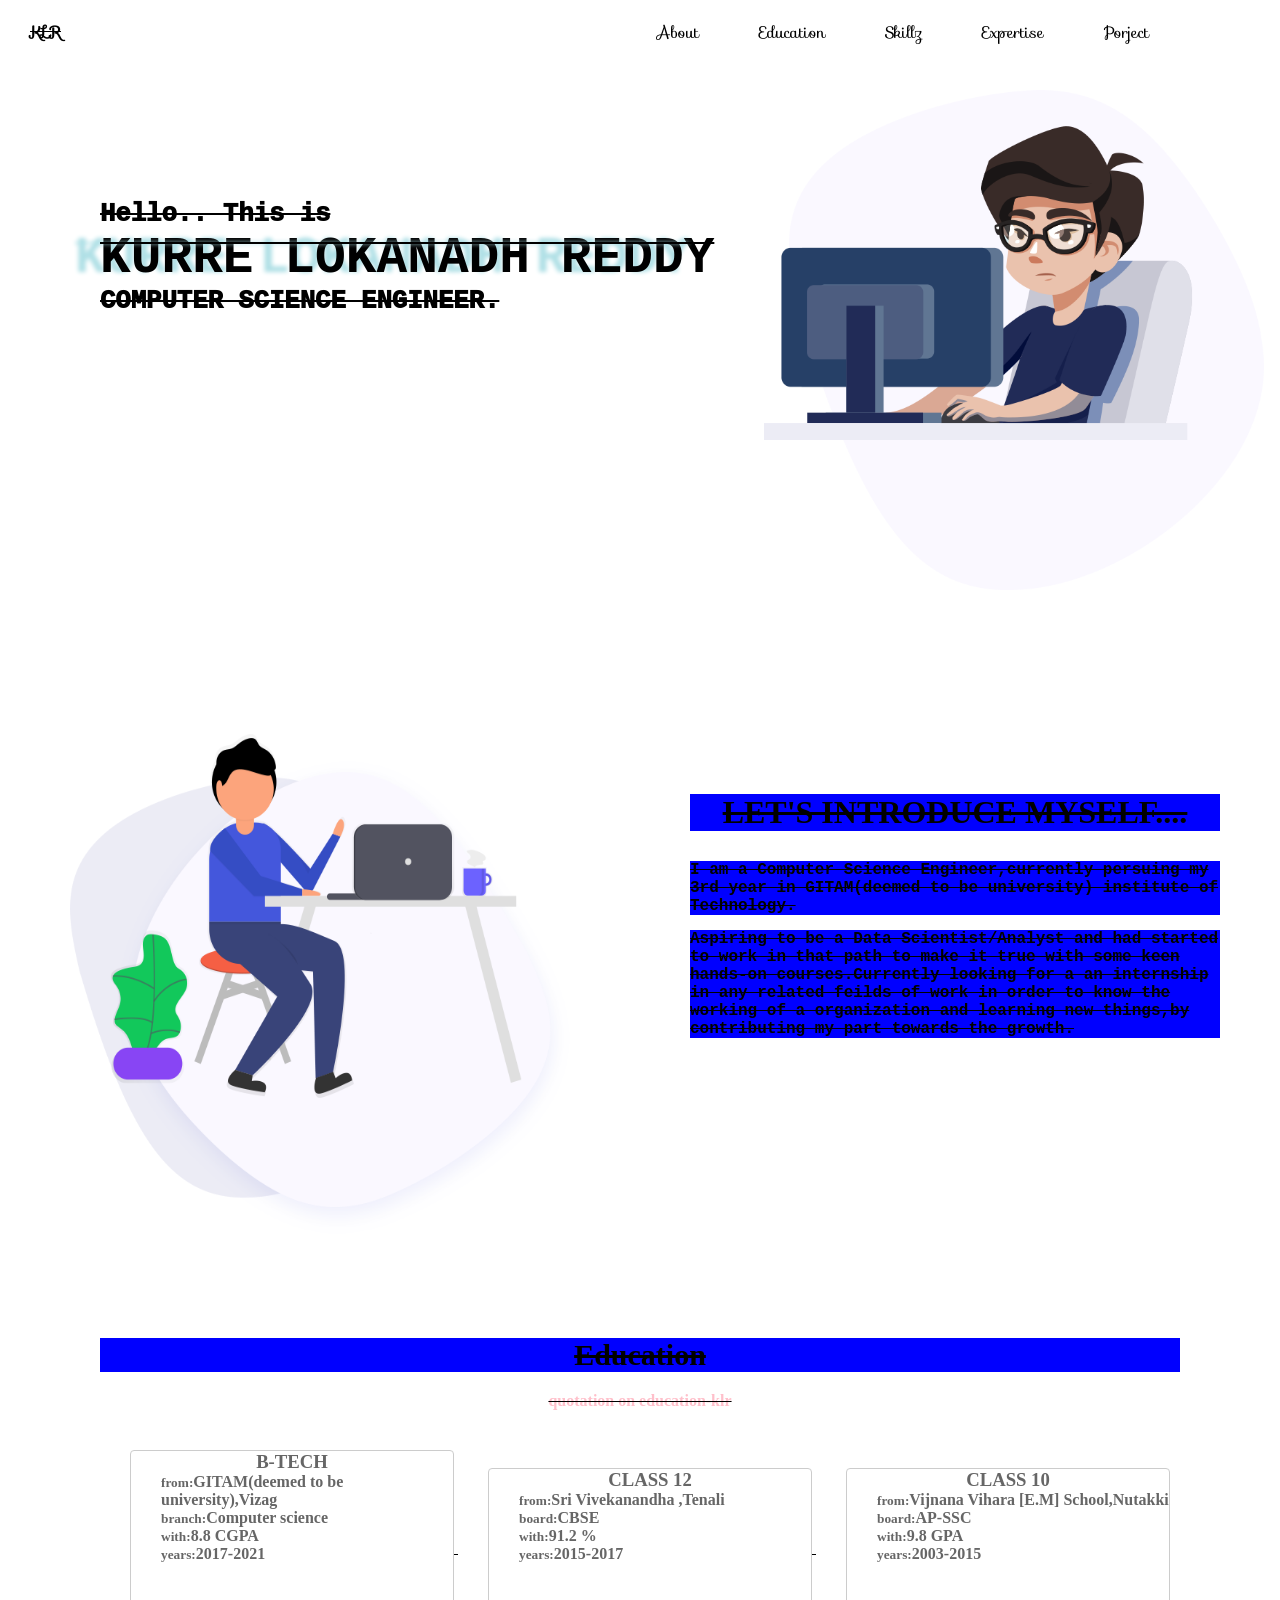
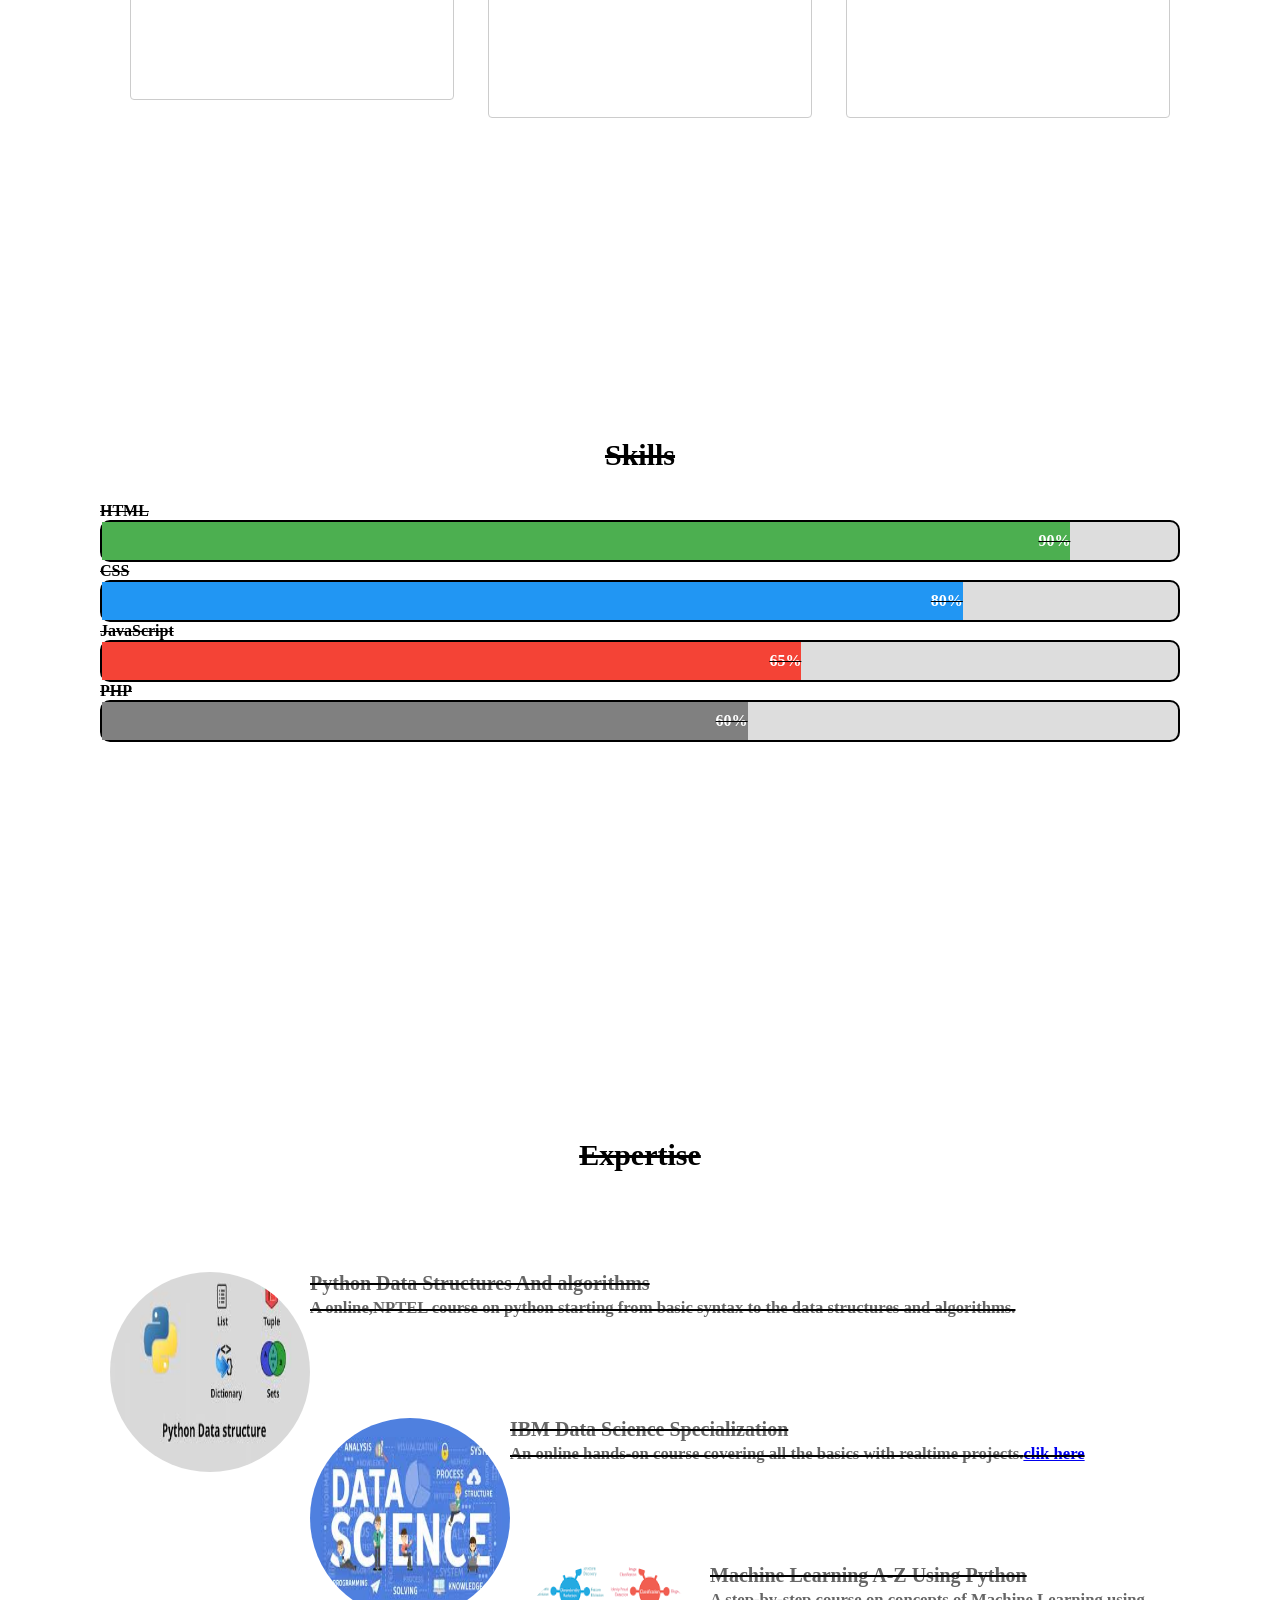
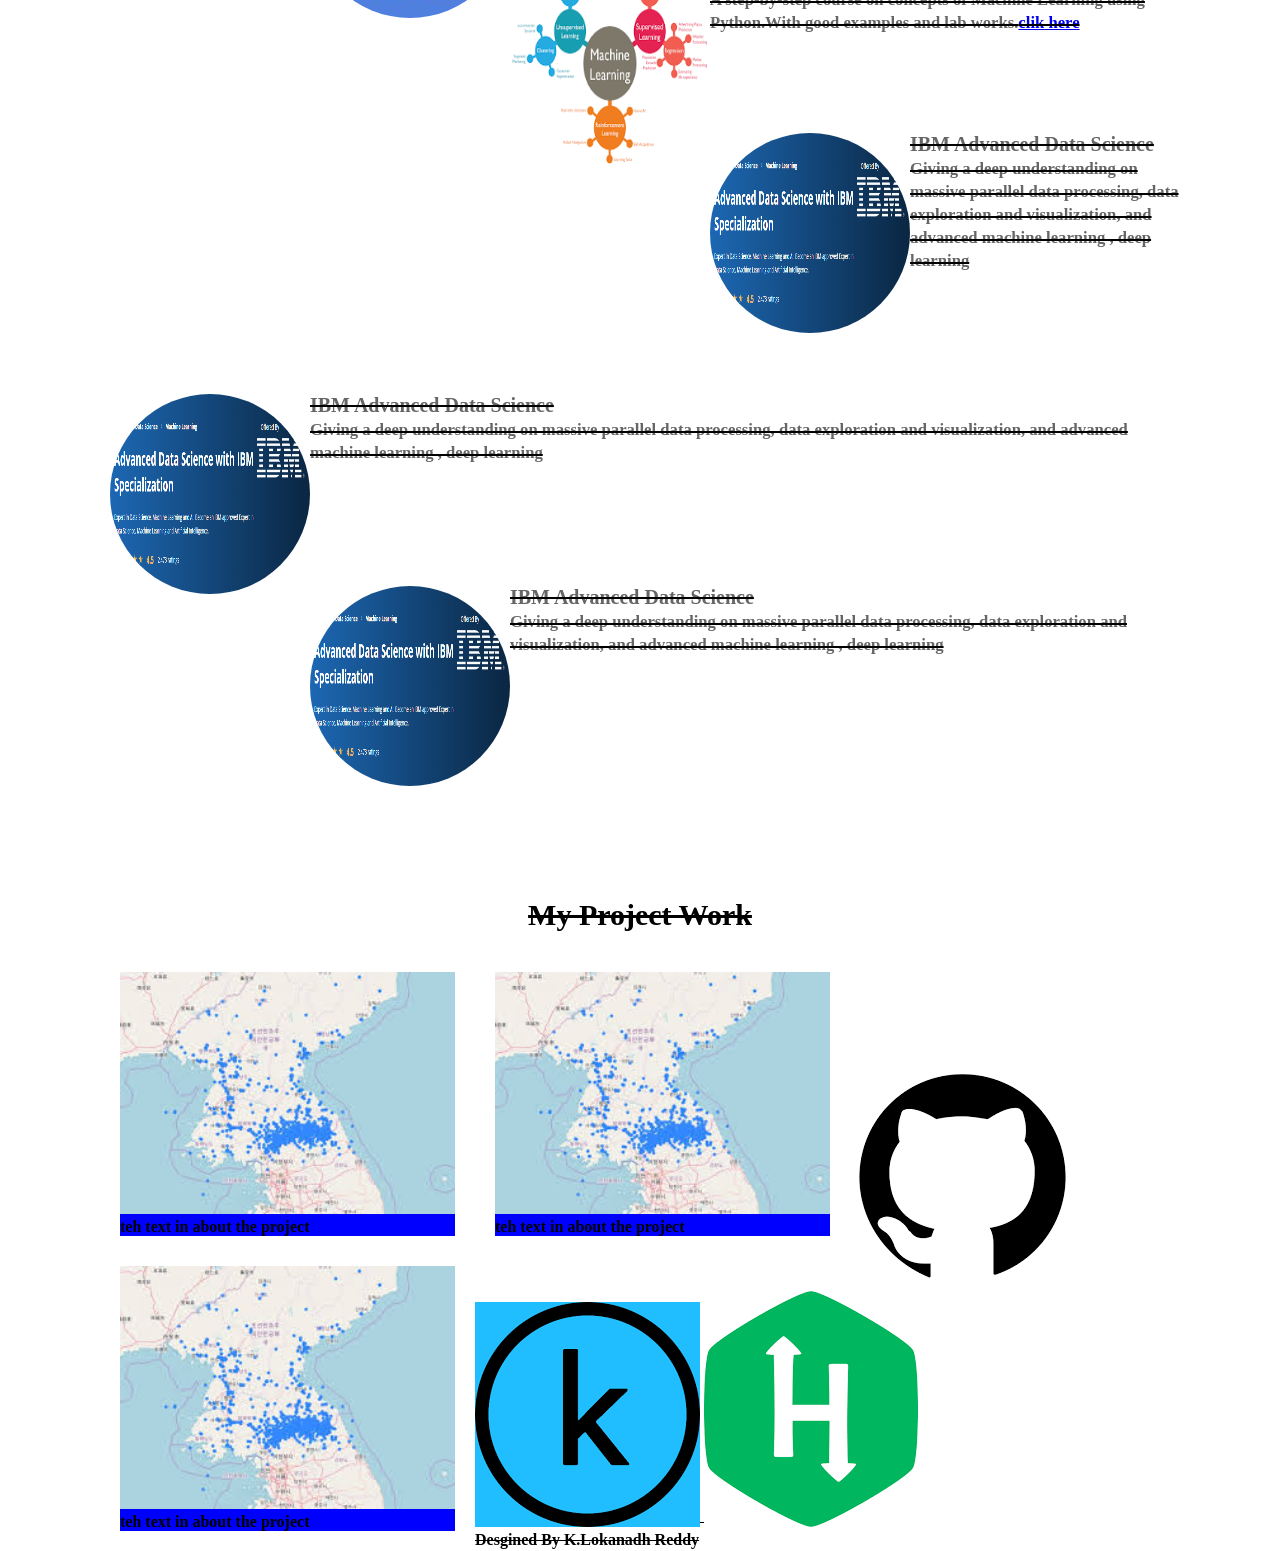
<file: me/index.html>
<!DOCTYPE html>
<head>
<title> Kurre Lokanadh Reddy</title>
<meta name="viewport" content="width=device-width,initial-scale=1.0">
<link rel="stylesheet" href="https://fonts.googleapis.com/css?family=Sofia">
<link rel="stylesheet" href="style.css">
</head>
<body>


 <div class="navbar">
 <ul style="font-family:Sofia;">
  <li style="float:left"><a  href="#c1"><b style="text-decoration:line-through">KLR</b</a></li>
  <li><a href="#c1">Home</a></li>
  <li><a href="#c5">Porject</a></li>
  <li><a href="#c4">Expertise</a></li>
  <li><a href="#c3">Skillz</a></li>
  <li><a href="#c2">Education</a></li>
  <li ><a class="active" href="#c1">About</a></li>
</ul>
</div>
<!-- About section-->
<div class="welcome">
    
    <div class="hello">
    <h1 >Hello.. This is</br> <strong>KURRE LOKANADH REDDY</strong> </br>COMPUTER SCIENCE ENGINEER.</h1>
    </div> 

    <div class="profile-img">
    <img src="img/home-right.png" alt="Sorry I used to be here.!!!">
    </div>

</div>


<div id="c1" class="about" >
    <div class="about-img">
        <img src="img/about-us.png" alt ="">
    </div>
        <div class="about-info">
        <h1  >LET'S INTRODUCE MYSELF....</h1>
        <p> I am a Computer Science Engineer,currently persuing my 3rd year in GITAM(deemed to be university) institute of Technology.</p>
        <p>Aspiring to be a Data Scientist/Analyst and had started to work in that path to make it true with some keen hands-on courses.Currently looking for a an internship in any related feilds of work in order to know the working of a organization and learning new things,by contributing my part towards the growth.
        </p>
    </div>
</div>


    <div id="c2" class="edu">
      <h2 >Education</h2>
      <p class="quote">quotation on education-klr</p>
      <div class="edu-card">
      <h3>B-TECH </h3>
      <ul>
      <li><small>from:</small>GITAM(deemed to be university),Vizag</li>
      <li><small>branch:</small>Computer science</li>
      <li><small>with:</small>8.8 CGPA</li>
      <li><small>years:</small>2017-2021</li>
      </ul>
      </div>

      <div class="edu-card">
      <h3>CLASS 12</h3>
      <ul>
      <li><small>from:</small>Sri Vivekanandha ,Tenali</li>
      <li><small>board:</small>CBSE</li>
      <li><small>with:</small>91.2 %</li>
      <li><small>years:</small>2015-2017</li>
      </ul>
      </div>

      <div class="edu-card">
      <h3>CLASS 10</h3>
      <ul>
      <li><small>from:</small>Vijnana Vihara [E.M] School,Nutakki</li>
      <li><small>board:</small>AP-SSC</li>
      <li><small>with:</small>9.8 GPA</li>
      <li><small>years:</small>2003-2015</li>
      </ul>
      </div>

    </div>



    <div id="c3" class="skillz">
        <h2>Skills</h2>
        <p>HTML</p>
        <div class="container">
          <div class="skills html">90%</div>
        </div>

        <p>CSS</p>
        <div class="container">
          <div class="skills css">80%</div>
        </div>

        <p>JavaScript</p>
        <div class="container">
          <div class="skills js">65%</div>
        </div>

        <p>PHP</p>
        <div class="container">
          <div class="skills php">60%</div>
        </div>
    </div>

<div id="c4" class="certifi">
        <h2 >Expertise</h2>
        <div class="expertise">
        <img src="img/python1.jfif">
          <div class="expert-info">
          <p><b>Python Data Structures And algorithms</b></br>
          <small align="justify">A online,NPTEL course on python starting from basic syntax to the data structures and algorithms.</small></p>
          </div>
        </div>

        <div class="expertise">
        <img src="img/datascience.jfif">
          <div class="expert-info">
          <p><b>IBM Data Science Specialization</b></br>
          <small align="justify">An online hands-on course covering all the basics with realtime projects.<a href="https://coursera.org/share/2829b655993c48495b9cd7d3f0ce9d63">clik here</a></small></p>
          </div>
        </div>

        <div class="expertise">
        <img  src="img/ml.png">
          <div class="expert-info">
          <p><b>Machine Learning A-Z Using Python</b></br>
          <small align="justify">A step-by-step course on concepts of Machine Learning using Python.With good examples and lab works.<a href="https://www.udemy.com/certificate/UC-NWSRGTFN/">clik here</a></small></p>
          </div>
        </div>
        <div class="expertise">
        <img src="img/ibmAd.png">
          <div class="expert-info">
          <p><b>IBM Advanced Data Science</b></br>
          <small align="justify">Giving a deep understanding on massive parallel data processing, data exploration and visualization, and advanced machine learning , deep learning</small></p></br>
          </div>
        </div>
        <div class="expertise">
        <img src="img/ibmAd.png">
          <div class="expert-info">
          <p><b>IBM Advanced Data Science</b></br>
          <small align="justify">Giving a deep understanding on massive parallel data processing, data exploration and visualization, and advanced machine learning , deep learning</small></p></br>
          </div>
        </div>
        <div class="expertise">
        <img src="img/ibmAd.png">
          <div class="expert-info">
          <p><b>IBM Advanced Data Science</b></br>
          <small align="justify">Giving a deep understanding on massive parallel data processing, data exploration and visualization, and advanced machine learning , deep learning</small></p></br>
          </div>
        </div>
</div>



<div class="projects">
     <h2 id="c5">My Project Work</h2>
     <div class="project">
          <div class="project-img">
             <img src="img/folium.jfif">
          </div>
          <div class="project-info">
             <p>teh text in about the project</p>
          </div>
    </div> 
    <div class="project">
          <div class="project-img">
             <img src="img/folium.jfif">
          </div>
          <div class="project-info">
             <p>teh text in about the project</p>
          </div>
    </div> 
    <div class="project">
          <div class="project-img">
             <img src="img/folium.jfif">
          </div>
          <div class="project-info">
             <p>teh text in about the project</p>
          </div>
    </div>  
    
</div>
 
<div class="social-media">
			<a href="https://github.com/kurre-lokanadh-reddy"> <img src="img/github-icon.png" alt="github"> </a>
			<a href="https://www.kaggle.com/kurrelokanadhreddy"> <img src="img/kaggle-icon.png" alt="kaggle"></a>
			<a href="https://www.hackerrank.com/121710301027_cse"> <img src="img/hackerrank-icon.png" alt="hackerrank"></a>
			</div>

 
 <p class="copyright">Desgined By K.Lokanadh Reddy</p>
</div>
 
 </div>
 </frame>
</body>
</html>
</file>
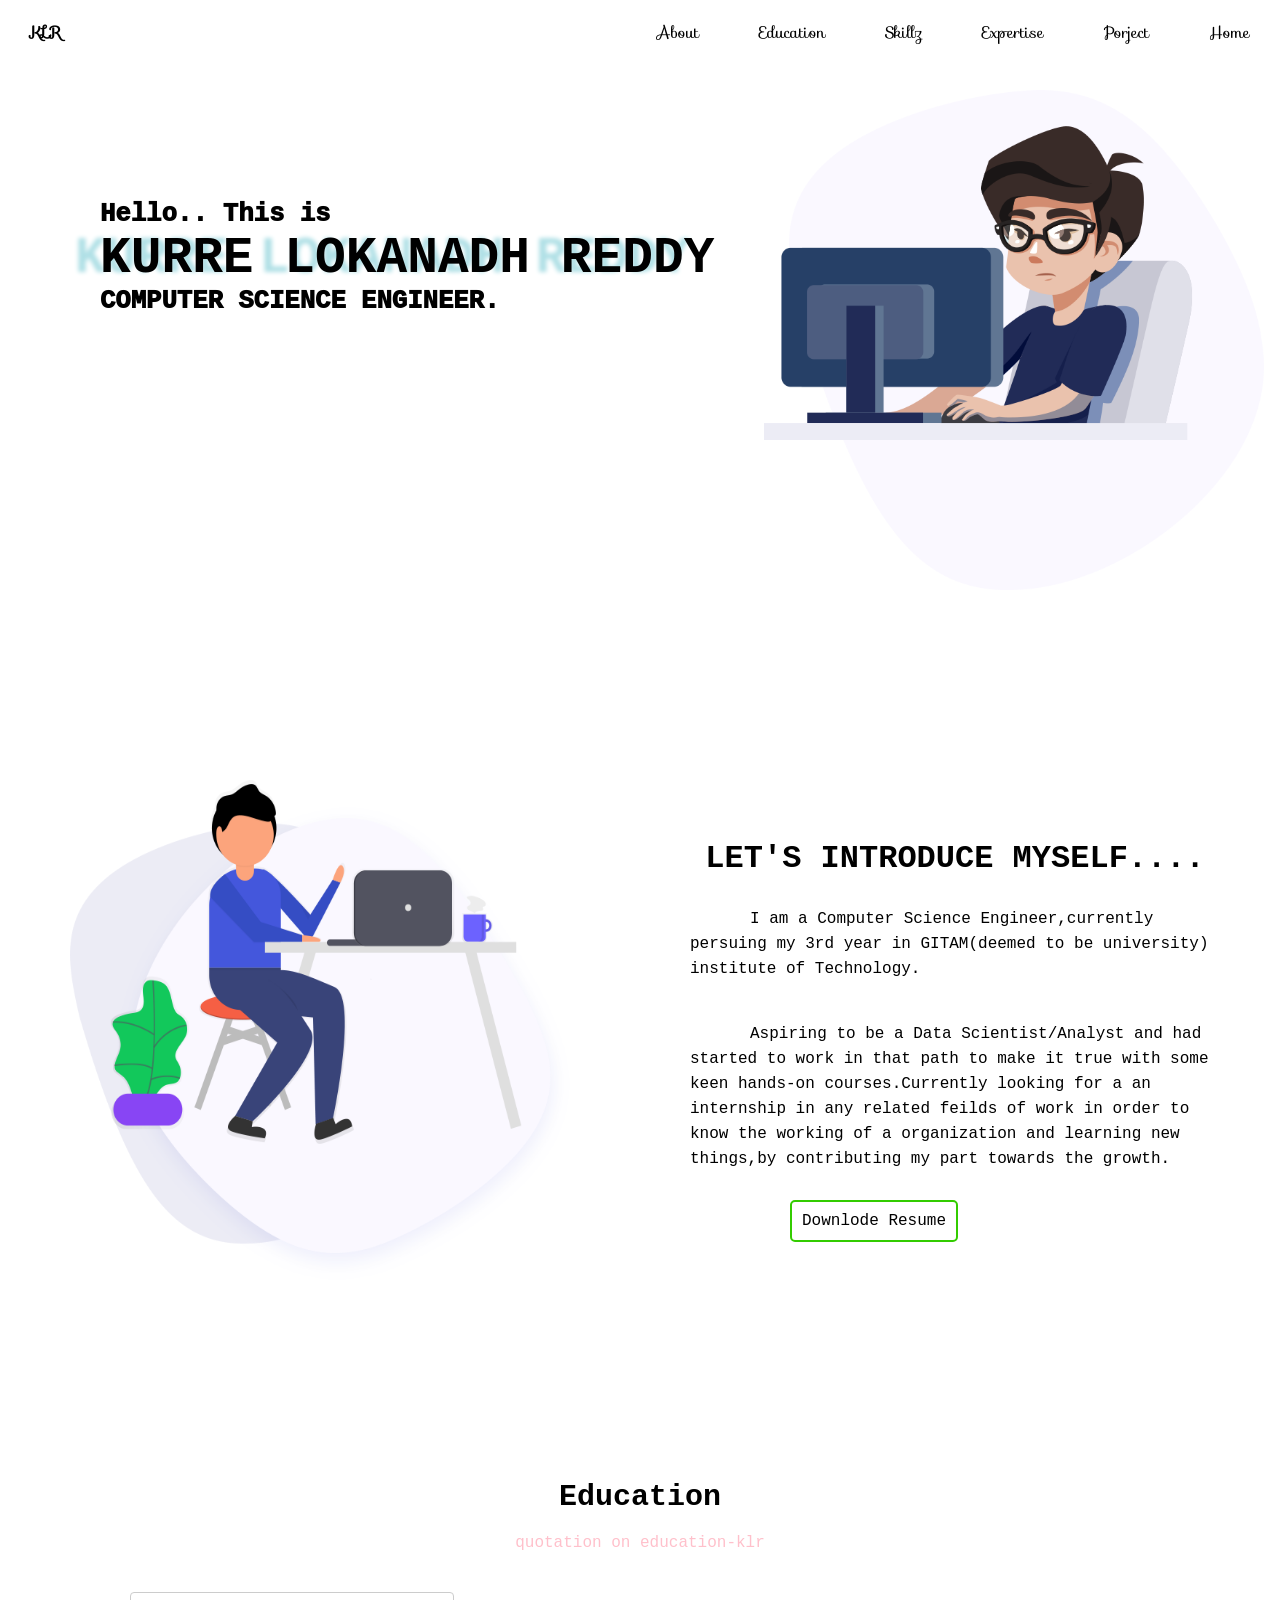
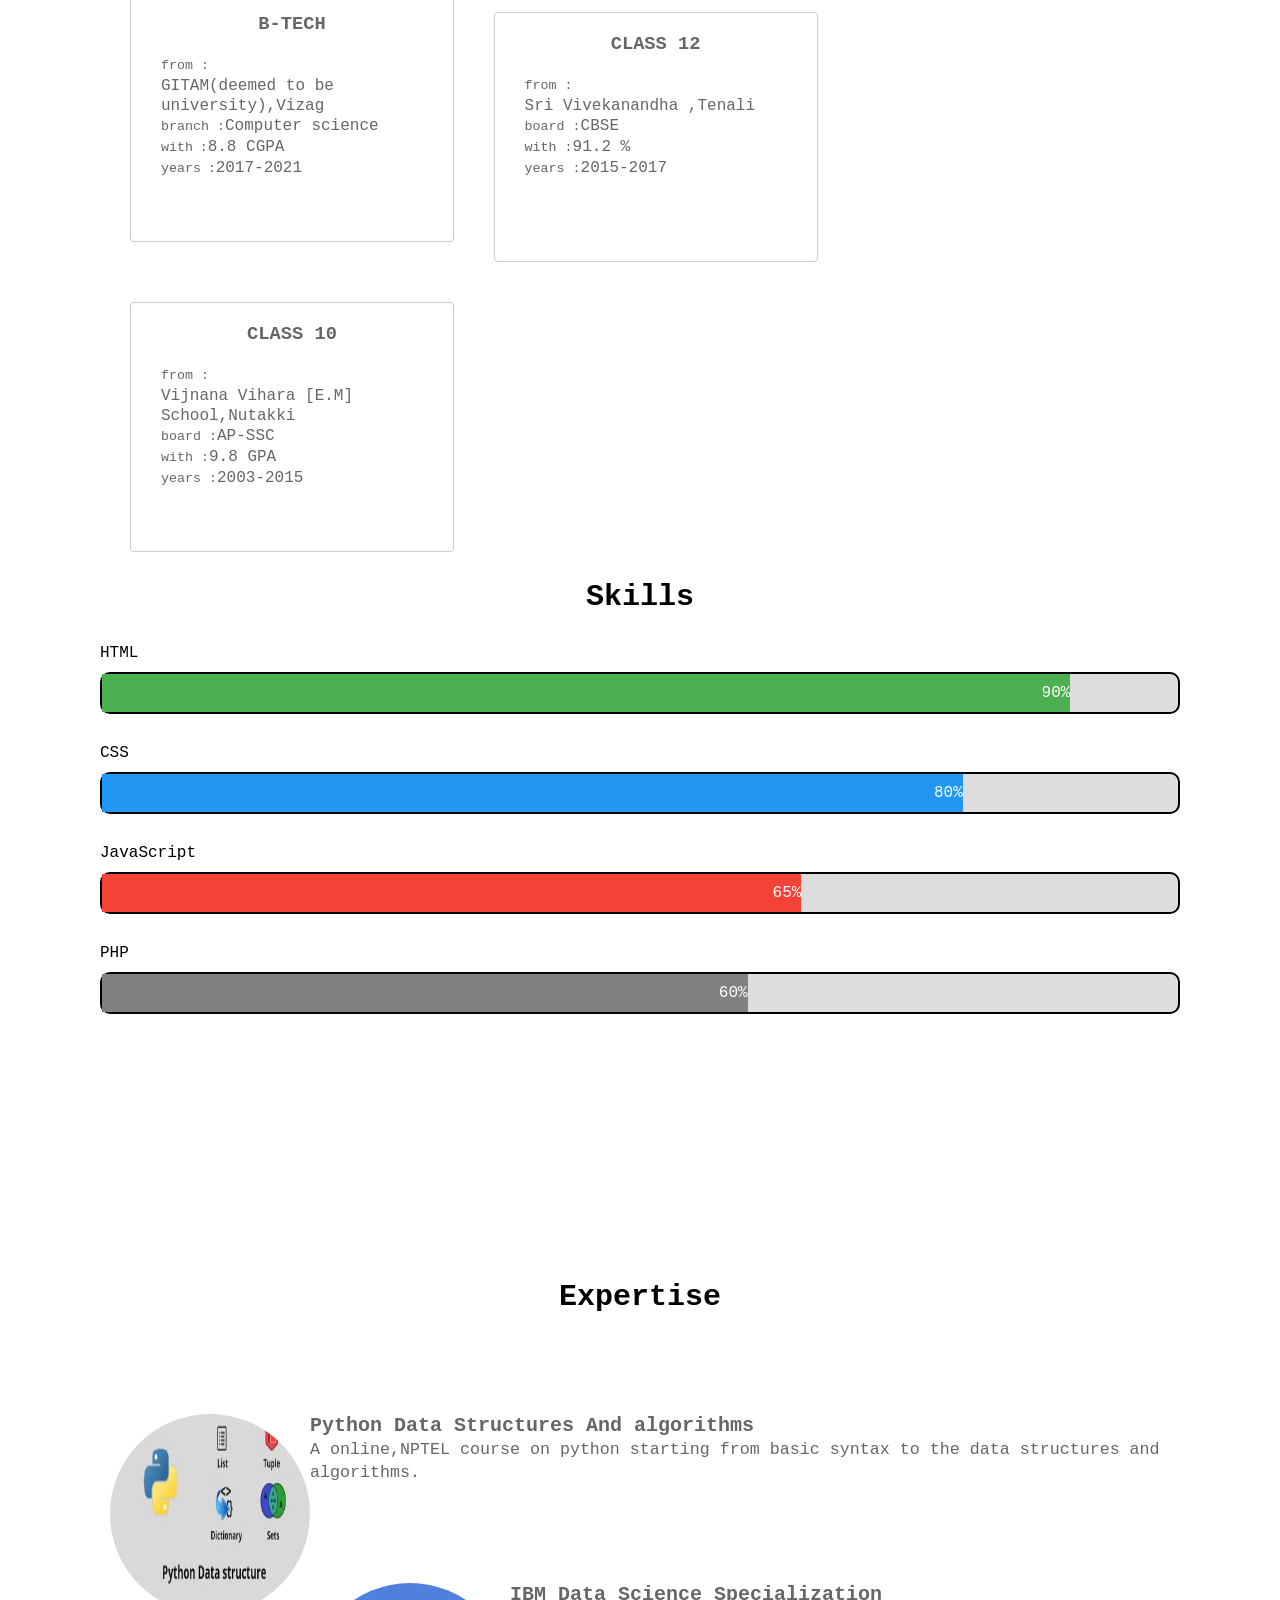
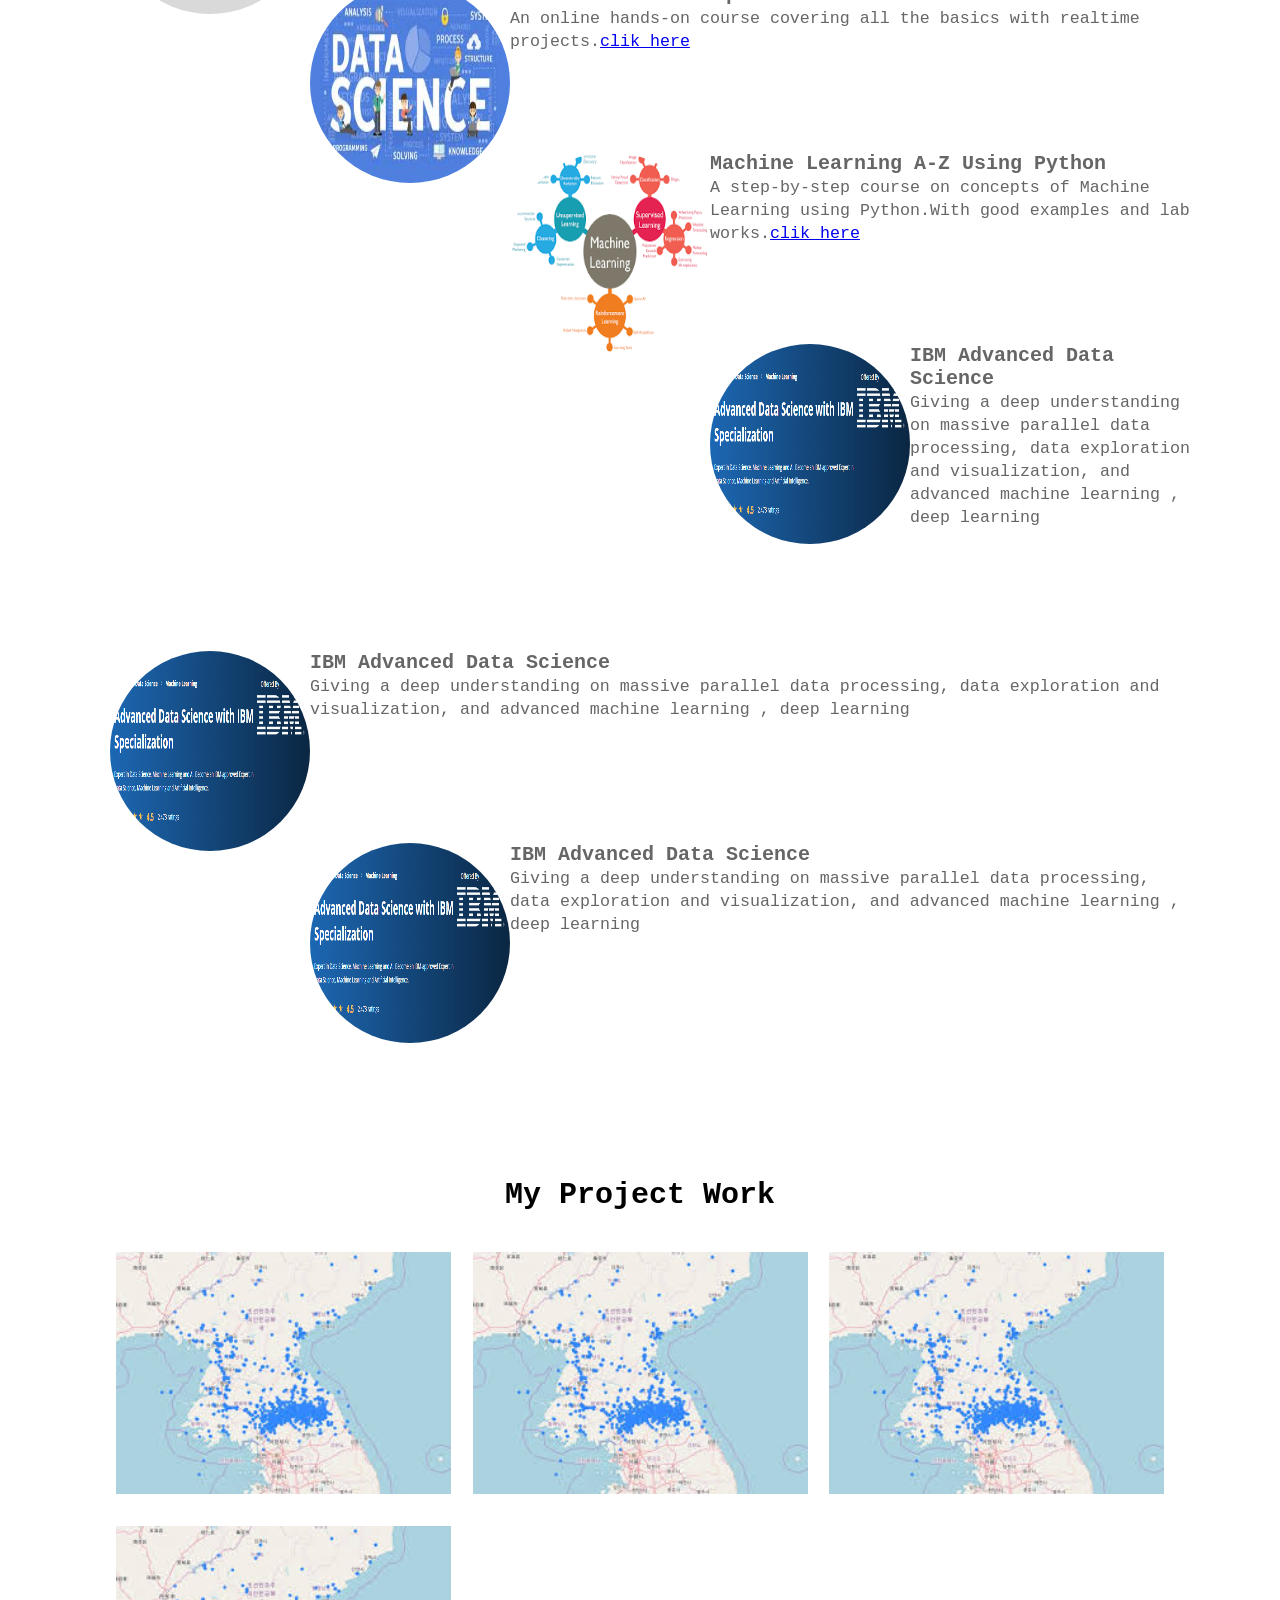
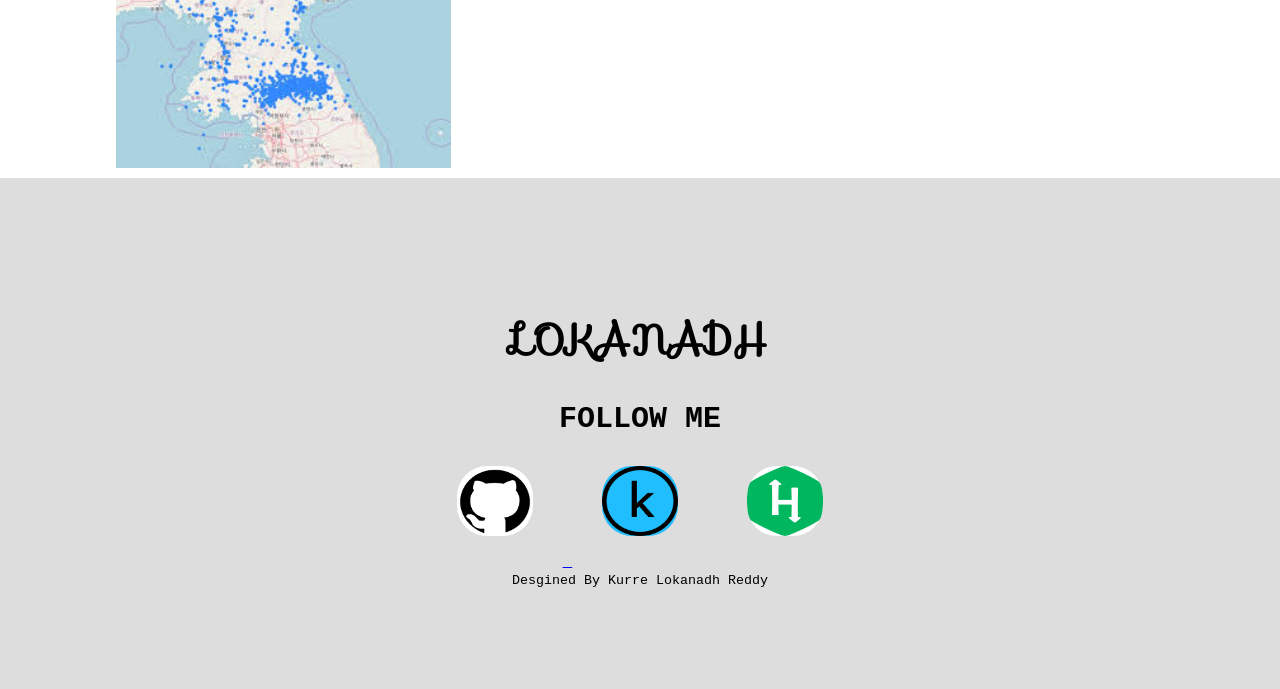
<file: index1.html>
<!DOCTYPE html>
<head>
<title> Kurre Lokanadh Reddy</title>
<meta name="viewport" content="width=device-width,initial-scale=1.0">
<link rel="stylesheet" href="https://fonts.googleapis.com/css?family=Sofia">
<link rel="stylesheet" href="style1.css">
</head>
<body>


 <div class="navbar">
 <ul style="font-family:Sofia;">
  <li style="float:left"><a  href="#c1"><b>KLR</b></a></li>
  <li><a href="#c0">Home</a></li>
  <li><a href="#c5">Porject</a></li>
  <li><a href="#c4">Expertise</a></li>
  <li><a href="#c3">Skillz</a></li>
  <li><a href="#c2">Education</a></li>
  <li ><a class="active" href="#c1">About</a></li>
</ul>
</div>
<!-- About section-->
<div id="c0" class="welcome">
    
    <div class="hello">
    <h1 >Hello.. This is</br> <strong>KURRE LOKANADH REDDY</strong> </br>COMPUTER SCIENCE ENGINEER.</h1>

    </div> 

    <div class="profile-img">
    <img src="img/home-right.png" alt="Sorry I used to be here.!!!">
    </div>

</div>


<div id="c1" class="about" >
    <div class="about-img">
        <img src="img/about-us.png" alt ="">
    </div>
    <div class="about-info">
        <h1  >LET'S INTRODUCE MYSELF....</h1>
        <p> I am a Computer Science Engineer,currently persuing my 3rd year in GITAM(deemed to be university) institute of Technology.</p>
        <p>Aspiring to be a Data Scientist/Analyst and had started to work in that path to make it true with some keen hands-on courses.Currently looking for a an internship in any related feilds of work in order to know the working of a organization and learning new things,by contributing my part towards the growth.
        </p>
        <a href="img/about-us.png" download>Downlode Resume</a>
    </div>
</div>


    <div id="c2" class="edu">
      <h2 >Education</h2>
      <p class="quote">quotation on education-klr</p>
      <div class="edu-card">
      <h3>B-TECH </h3>
      <ul>
      <li><small>from  :</small></br>GITAM(deemed to be university),Vizag</li>
      <li><small>branch :</small>Computer science</li>
      <li><small>with&ensp;:</small>8.8 CGPA</li>
      <li><small>years&ensp;:</small>2017-2021</li>
      </ul>
      </div>

      <div class="edu-card">
      <h3>CLASS 12</h3>
      <ul>
      <li><small>from  :</small></br>Sri Vivekanandha ,Tenali</li>
      <li><small>board :</small>CBSE</li>
      <li><small>with  :</small>91.2 %</li>
      <li><small>years :</small>2015-2017</li>
      </ul>
      </div>

      <div class="edu-card">
      <h3>CLASS 10</h3>
      <ul>
      <li><small>from  :</small></br>Vijnana Vihara [E.M] School,Nutakki</li>
      <li><small>board :</small>AP-SSC</li>
      <li><small>with  :</small>9.8 GPA</li>
      <li><small>years :</small>2003-2015</li>
      </ul>
      </div>

    </div>



    <div id="c3" class="skillz">
        <h2>Skills</h2>
        <p>HTML</p>
        <div class="container">
          <div class="skills html">90%</div>
        </div>

        <p>CSS</p>
        <div class="container">
          <div class="skills css">80%</div>
        </div>

        <p>JavaScript</p>
        <div class="container">
          <div class="skills js">65%</div>
        </div>

        <p>PHP</p>
        <div class="container">
          <div class="skills php">60%</div>
        </div>
    </div>

<div id="c4" class="certifi">
        <h2 >Expertise</h2>
        <div class="expertise">
        <img src="img/python1.jfif">
          <div class="expert-info">
          <p><b>Python Data Structures And algorithms</b></br>
          <small align="justify">A online,NPTEL course on python starting from basic syntax to the data structures and algorithms.</small></p>
          </div>
        </div>

        <div class="expertise">
        <img src="img/datascience.jfif">
          <div class="expert-info">
          <p><b>IBM Data Science Specialization</b></br>
          <small align="justify">An online hands-on course covering all the basics with realtime projects.<a href="https://coursera.org/share/2829b655993c48495b9cd7d3f0ce9d63">clik here</a></small></p>
          </div>
        </div>

        <div class="expertise">
        <img  src="img/ml.png">
          <div class="expert-info">
          <p><b>Machine Learning A-Z Using Python</b></br>
          <small align="justify">A step-by-step course on concepts of Machine Learning using Python.With good examples and lab works.<a href="https://www.udemy.com/certificate/UC-NWSRGTFN/">clik here</a></small></p>
          </div>
        </div>
        <div class="expertise">
        <img src="img/ibmAd.png">
          <div class="expert-info">
          <p><b>IBM Advanced Data Science</b></br>
          <small align="justify">Giving a deep understanding on massive parallel data processing, data exploration and visualization, and advanced machine learning , deep learning</small></p></br>
          </div>
        </div>
        <div class="expertise">
        <img src="img/ibmAd.png">
          <div class="expert-info">
          <p><b>IBM Advanced Data Science</b></br>
          <small align="justify">Giving a deep understanding on massive parallel data processing, data exploration and visualization, and advanced machine learning , deep learning</small></p></br>
          </div>
        </div>
        <div class="expertise">
        <img src="img/ibmAd.png">
          <div class="expert-info">
          <p><b>IBM Advanced Data Science</b></br>
          <small align="justify">Giving a deep understanding on massive parallel data processing, data exploration and visualization, and advanced machine learning , deep learning</small></p></br>
          </div>
        </div>
</div>



<div id="c5" class="projects">
     <h2 >My Project Work</h2>
     <div class="project">
          <div class="project-img">
             <img src="img/folium.jfif">
          </div>
          <div class="project-info">
             <p>teh text in about the project</p>
          </div>
    </div> 
    <div class="project">
          <div class="project-img">
             <img src="img/folium.jfif">
          </div>
          <div class="project-info">
             <p>teh text in about the project</p>
          </div>
    </div> 
    <div class="project">
          <div class="project-img">
             <img src="img/folium.jfif">
          </div>
          <div class="project-info">
             <p>teh text in about the project</p>
          </div>
    </div>  
    <div class="project">
          <div class="project-img">
             <img src="img/folium.jfif">
          </div>
          <div class="project-info">
             <p>teh text in about the project</p>
          </div>
    </div> 

</div>
 
<div class="social-media">
      <h1>LOKANADH</h1>
      <h2> FOLLOW ME</h2>
			<a href="https://github.com/kurre-lokanadh-reddy"> <img src="img/github-icon.png" alt="github"> </a>
			<a href="https://www.kaggle.com/kurrelokanadhreddy"> <img src="img/kaggle-icon.png" alt="kaggle"></a>
			<a href="https://www.hackerrank.com/121710301027_cse"> <img src="img/hackerrank-icon.png" alt="hackerrank"></a>
    </br>
    <small class="copyright">Desgined By Kurre Lokanadh Reddy</small>
</div>

 
 
</div>
 
 </div>
 </frame>
</body>
</html>
</file>
<file: me/style.css>
*
{
margin:0;
padding:0;
box-sizing:border-box;
}
body
{
background:white;
}

.navbar ul{
  float:top;
  width:100%;
  height:60px;
  position: fixed;
  list-style-type: none;
  margin: 0;
  padding: 0;
  overflow: hidden;
  background-color: white;
}

.navbar li {
  float: right;
}

.navbar li a {
  display: block;
  color: black;
  text-align: center;
  padding:20px 30px ;
  text-decoration: white;
  font-weight:500;
}

/* Change the link color to #111 (black) on hover */
.navbar li a:hover {
  background-color: ;
  text-shadow:0px 5px 3px blue;
}

.welcome{
  display:flex;
  height:100%;
  
}
/* profile image*/
.welcome .profile-img {
  margin-left:50px;
  margin-top:90px;
  margin-bottom:60px;

}
.welcome .profile-img img{
  height :500px;
  width:500px;
}
.hello h1{
  color:black;
  margin-left:100px;
  margin-top:200px;
  font-family: "Lucida Console", Courier, monospace;
  font-weight:1000;
  font-size:2vw;
}
.hello strong{
  text-shadow:-25px 0px 4px powderblue;
  font-size:4vw;
}



/*about   */
.about{
  display:flex;
  height :100%;
  
}
.about .about-img img{
  margin-left:70px;
  margin-top:80px;
  height:500px;
  width:500px;
}
.about .about-info{
  margin-left:60px;
  margin-top:80px;
  margin-bottom:90px;
  padding:60px;
}
.about-info h1{
  background-color:blue;
  text-align:center;
  font-size:2000;
  margin-bottom:30px;
}
.about p{
  margin-top:15px;
  background-color:blue;
  font-family: "Lucida Console", Courier, monospace;
}



/* education cards*/
.edu{
  padding:100px 100px;
  height:700px;

}

.edu h2{
  text-align:center;
  background-color:blue;
  
  font-size:30px;
}
.edu .edu-card{
  display:inline-block;
  width:30%;
  height:50%;
  margin-top:40px;
  margin-left:30px;
  border:1px solid #cccccc;
  border-radius:4px;
  color:#666666;
}
.edu-card:hover{
  border:none;
  background-color:#cccccc;
  color:black;
  border:6px solid #cccccc;
}
.edu-card h3{
  text-align:center;
  margin:0px 0px;
}
.edu-card ul{
  list-style-type:none;
  padding-left:30px;
}


/* for all quotes */
.quote{
  text-align:center;
  color:pink;
  margin-top:20px;
}


/* skillz  bars  */
/* Make sure that padding behaves as expected */
.skillz{
box-sizing:border-box;

height:700px;
padding:100px 100px;
}
.skillz h2{
  text-align:center;
  margin-bottom:30px;
  font-size:30px;
}

/* Container for skill bars */
.container {
  border:2px solid black;
  border-radius:10px;
  width: 100%; /* Full width */
  background-color: #ddd; /* Grey background */
}

.skills {
  text-align: right; /* Right-align text */
  padding-top: 10px; /* Add top padding */
  padding-bottom: 10px; /* Add bottom padding */
  color: white; /* White text color */
}

.html {width: 90%; background-color: #4CAF50;} /* Green */
.css {width: 80%; background-color: #2196F3;} /* Blue */
.js {width: 65%; background-color: #f44336;} /* Red */
.php {width: 60%; background-color: #808080;} /* Dark Grey */


/* certificates    */

.certifi{
  padding:100px 100px;
}
.certifi h2{
  text-align:center;
  font-size:30px;
}
.expertise {
  width:100%;
  height:50%;
  display:block;
  margin:20px 10px;
}
.expertise img{
  float:left;
  width:200px;
  height:200px;
  border-radius:100px;
}
.expertise .expert-info{
  font-size:20px;
color:#666666;
  margin-top:100px;
  margin-left:50px;
  
}
.expertise img:hover {
  border:2px solid black;
}
.expertise img:hover ~ .expert-info{
  color:black;
}

/* projects  */
.projects{
  padding:100px 100px;
  display:block;
}
.projects h2{
  width:100%;
  text-align:center;
  margin-bottom:30px;
  font-size:30px;
}
.project{
  float:left;
  width:335px;
  margin:20px;
  background-color:blue;
  margin-top:10px;
}
.project .project-img img{
  width:335px;
}
</file>
<file: style1.css>
*
{
margin:0;
padding:0;
box-sizing:border-box;
}
body
{
background:white;
font-family: "Lucida Console", Courier, monospace;
}

.navbar ul{
  float:top;
  width:100%;
  height:60px;
  position: fixed;
  list-style-type: none;
  margin: 0;
  padding: 0;
  overflow: hidden;
  background-color: white;
}

.navbar li {
  float: right;
}

.navbar li a {
  display: block;
  color: black;
  text-align: center;
  padding:20px 30px ;
  text-decoration: white;
  font-weight:500;
}

/* Change the link color to #111 (black) on hover */
.navbar li a:hover {
  background-color: ;
  text-shadow:0px 5px 3px blue;
  font-weight:1000;
  font-size:25px;
}

.welcome{
  height:700px;
  display:block;
  
}
/* profile image*/
.welcome .profile-img {
  float:left;
  margin-left:50px;
  margin-top:90px;
  margin-bottom:60px;

}
.welcome .profile-img img{
  width:500px;
  height:500px;
}
.welcome .hello{
  float:left;
  padding-left:100px;
  padding-top:200px;
}
.hello h1{
  color:black;
  
  font-family: "Lucida Console", Courier, monospace;
  font-weight:1000;
  font-size:2vw;
}
.hello strong{
  text-shadow:-25px 0px 4px powderblue;
  font-size:4vw;
}


/*about   */
.about{
  display:flex;
  height :100%;
  
}
.about .about-img img{
  margin-left:70px;
  margin-top:80px;
  height:500px;
  width:500px;
}
.about .about-info{
  margin-left:60px;
  margin-top:80px;
  margin-bottom:90px;
  padding:60px;
}
.about-info h1{
  background-color:;
  text-align:center;
  font-size:2000;
  margin-bottom:30px;
}
.about p{
  text-indent:60px;
  line-height:25px;
  margin-top:15px;
  margin-bottom:40px;
  background-color:;
  font-family: "Lucida Console", Courier, monospace;
}

.about-info a{
  text-decoration:none;
  color:black;
  margin-left:100px;
  font-weight:100;
  height:40px;
  padding:10px;
  border-radius:5px;
  border: 2px solid  #33cc00;
}
.about-info a:hover{
  color:white;
  background-color:#33cc00;
}




/* education cards*/
.edu{
  padding:100px 100px;
  height:700px;

}

.edu h2{
  text-align:center;
  background-color:;
  
  font-size:30px;
}
.edu .edu-card{
  display:inline-block;
  width:30%;
  height:50%;
  margin-top:40px;
  margin-left:30px;
  border:1px solid #cccccc;
  border-radius:4px;
  color:#666666;
}
.edu-card:hover{
  border:none;
  background-color:#cccccc;
  color:black;
  border:6px solid #cccccc;
}
.edu-card h3{
  text-align:center;
  margin:20px 0px;
}
.edu-card ul{
  line-height:20px;
  list-style-type:none;
  padding-left:30px;
}


/* for all quotes */
.quote{
  text-align:center;
  color:pink;
  margin-top:20px;
}


/* skillz  bars  */
/* Make sure that padding behaves as expected */
.skillz{
box-sizing:border-box;

height:700px;
padding:100px 100px;
}
.skillz h2{
  text-align:center;
  margin-bottom:30px;
  font-size:30px;
}
.skillz p{
  margin-top:30px;
  margin-bottom:10px;
}
/* Container for skill bars */
.container {
  border:2px solid black;
  border-radius:10px;
  width: 100%; /* Full width */
  background-color: #ddd; /* Grey background */
}

.skills {
  text-align: right; /* Right-align text */
  padding-top: 10px; /* Add top padding */
  padding-bottom: 10px; /* Add bottom padding */
  color: white; /* White text color */
}

.html {width: 90%; background-color: #4CAF50;} /* Green */
.css {width: 80%; background-color: #2196F3;} /* Blue */
.js {width: 65%; background-color: #f44336;} /* Red */
.php {width: 60%; background-color: #808080;} /* Dark Grey */


/* certificates    */

.certifi{
  padding:100px 100px;
}
.certifi h2{
  text-align:center;
  font-size:30px;
}
.expertise {
  width:100%;
  height:50%;
  display:block;
  margin:20px 10px;
}
.expertise img{
  float:left;
  width:200px;
  height:200px;
  border-radius:100px;
}
.expertise .expert-info{
  font-size:20px;
  color:#666666;
  margin-top:100px;
  margin-left:50px;
  
}
.expertise img:hover {
  border:2px solid #33cc00;
}
.expertise img:hover ~ .expert-info b{
  color:#33cc00;
}

/* projects  */
.projects{
  padding:100px 100px;
  display:block;
  background-color:;
  height:700px;
}
.projects h2{
  width:100%;
  text-align:center;
  margin-bottom:30px;
  font-size:30px;
}
.project{
  position:relative;
  float:left;
  width:30%;
  margin:1.5%;
  background-color:;
  margin-top:10px;
}
.project .project-img img{
  width:335px;
}

/* The overlay effect (full height and width) - lays on top of the container and over the image */
.project-info {
  position: absolute;
  bottom: 0;
  left: 0;
  right: 0;
  background-color: #008CBA;
  overflow: hidden;
  width: 100%;
  height: 100%;
  transform: scale(0);
  transition: .3s ease;
}

/* When you mouse over the container, the overlay text will "zoom" in display */
.project:hover .project-info{
  transform: scale(1);
}

/* Some text inside the overlay, which is positioned in the middle vertically and horizontally */
.project-info p{
  color: white;
  font-size: 20px;
  position: absolute;
  top: 50%;
  left: 50%;
  transform: translate(-50%, -50%);
  text-align: center;
}


/* social-media 8*/

.social-media{
  display:block;
  width:100%;
  text-align:center;
  background-color:#ddd;
  padding:100px 100px;
}
.social-media h1{
  margin:30px;
  font-family:Sofia;
  font-size:40px;
}
.social-media h2{
  font-size:30px;
}
.social-media img{
  margin:30px;
  width:7%;
  height:70px;
  border-radius:30px;
}
</file>
